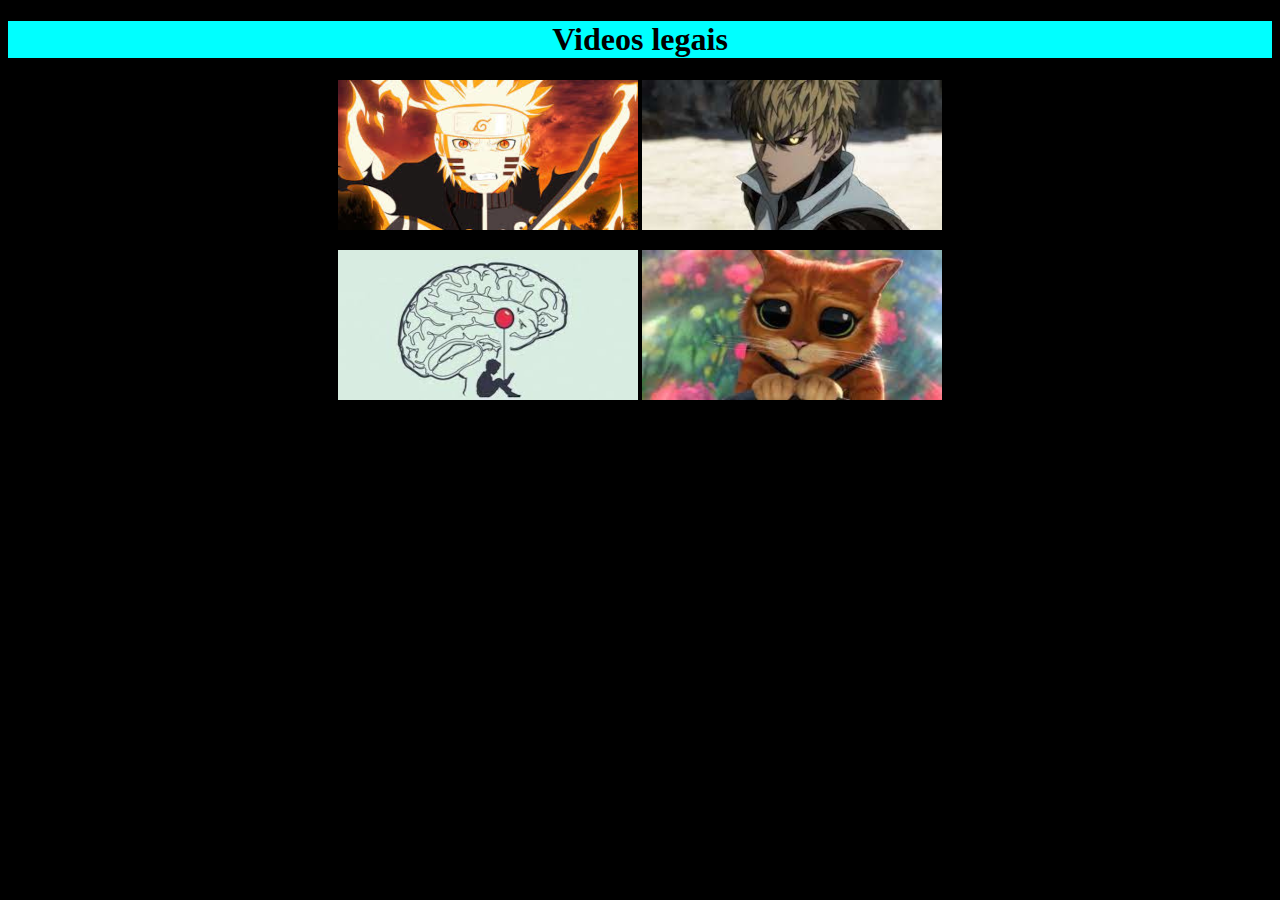
<file: P001-VideoLegaisAssisitir/index.html>
<!DOCTYPE html>
<html lang="pt-br">
<head>
    <meta charset="UTF-8">
    <meta http-equiv="X-UA-Compatible" content="IE=edge">
    <meta name="viewport" content="width=device-width, initial-scale=1.0">
    <link rel="shortcut icon" href="favicon.ico" type="image/x-icon">
    <title>videos Legais</title>
    <style>
        body{
            background-color: black;
            text-align: center;
        }
        h1{
            background-color: aqua;
        }
    </style>
</head>
<body>
    <h1>Videos legais</h1>
    <p>
        <a href="naruto.html"><img src="img/naruto.png" alt="Naruto"></a>
        <a href="genus.html"><img src="img/genus.png" alt="Genus"></a>
    </p>
    <p>
        <a href="truques.html"><img src="img/cerebromentira.png" alt="Truque"></a>
        <a href="gatodebotas.html"><img src="img/gatosdebotas.png" alt="Gato de Botas"></a>
    </p>
</body>
</html>
</file>
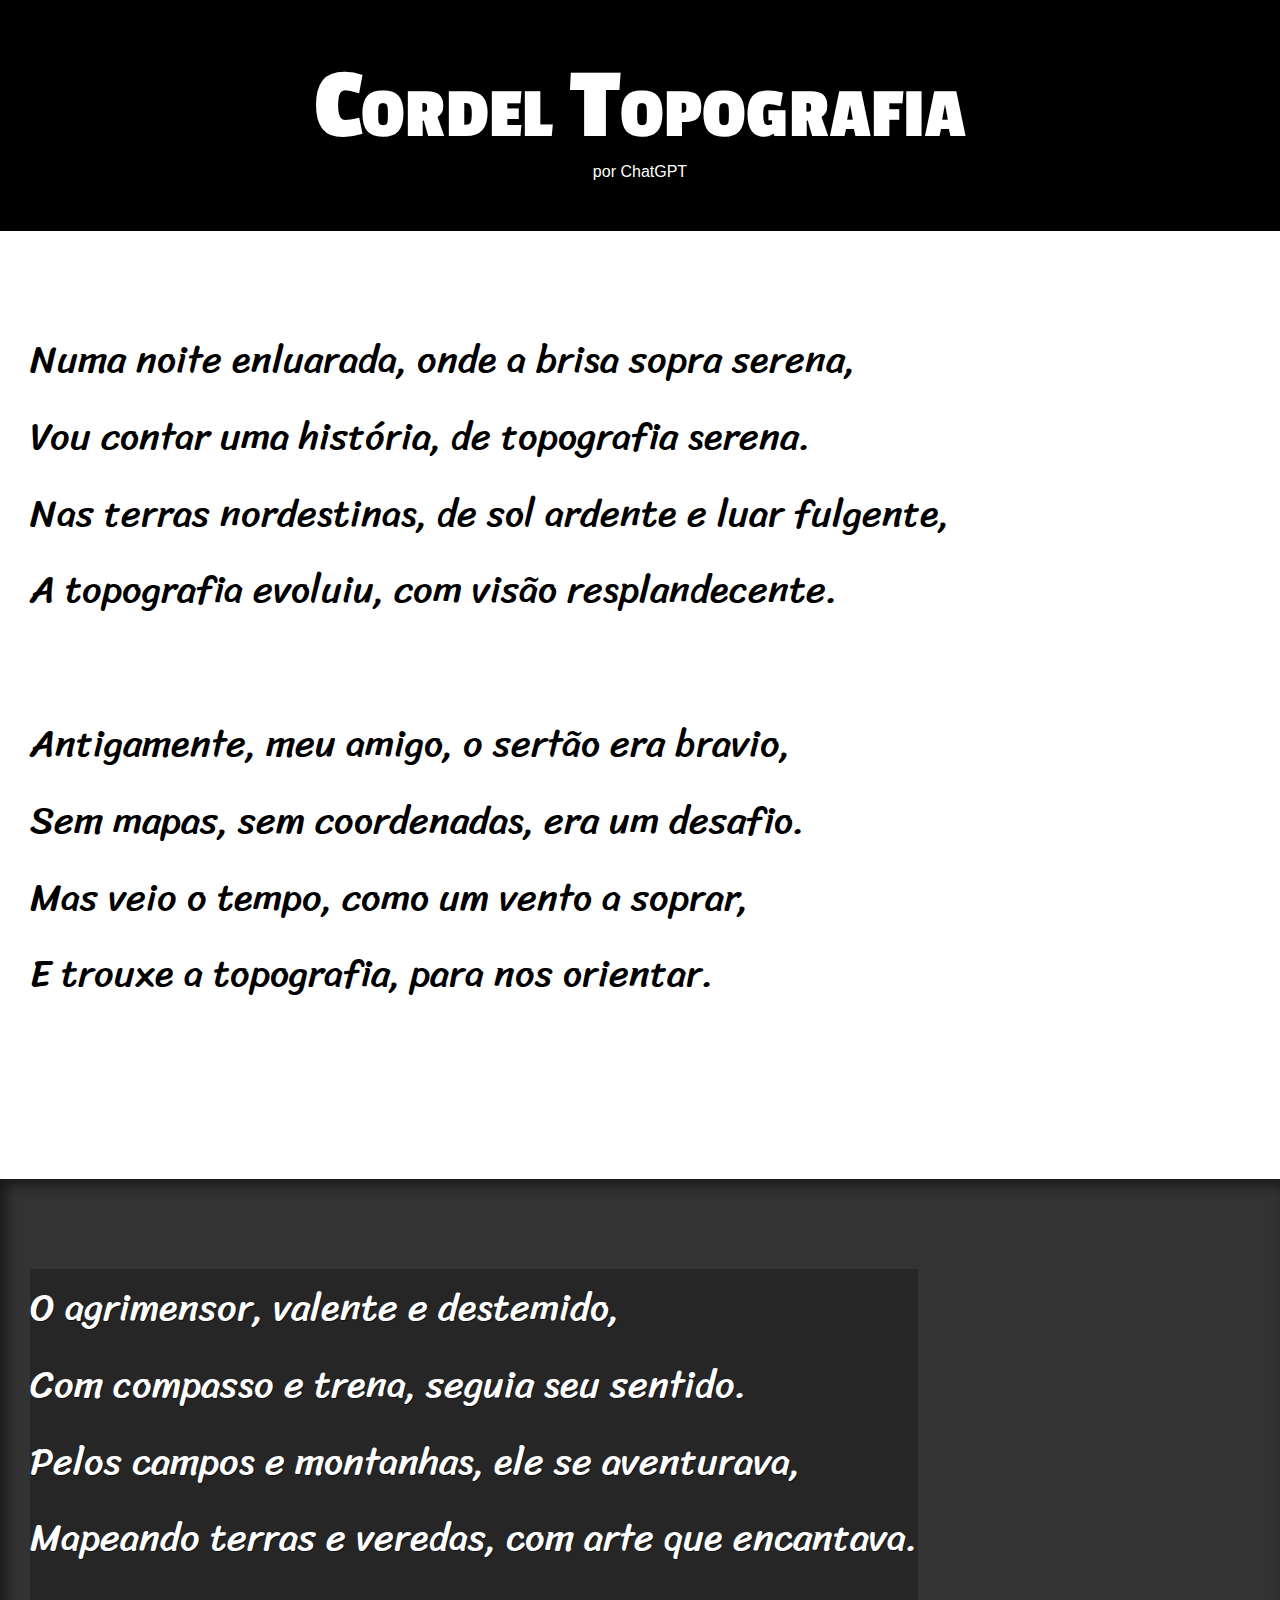
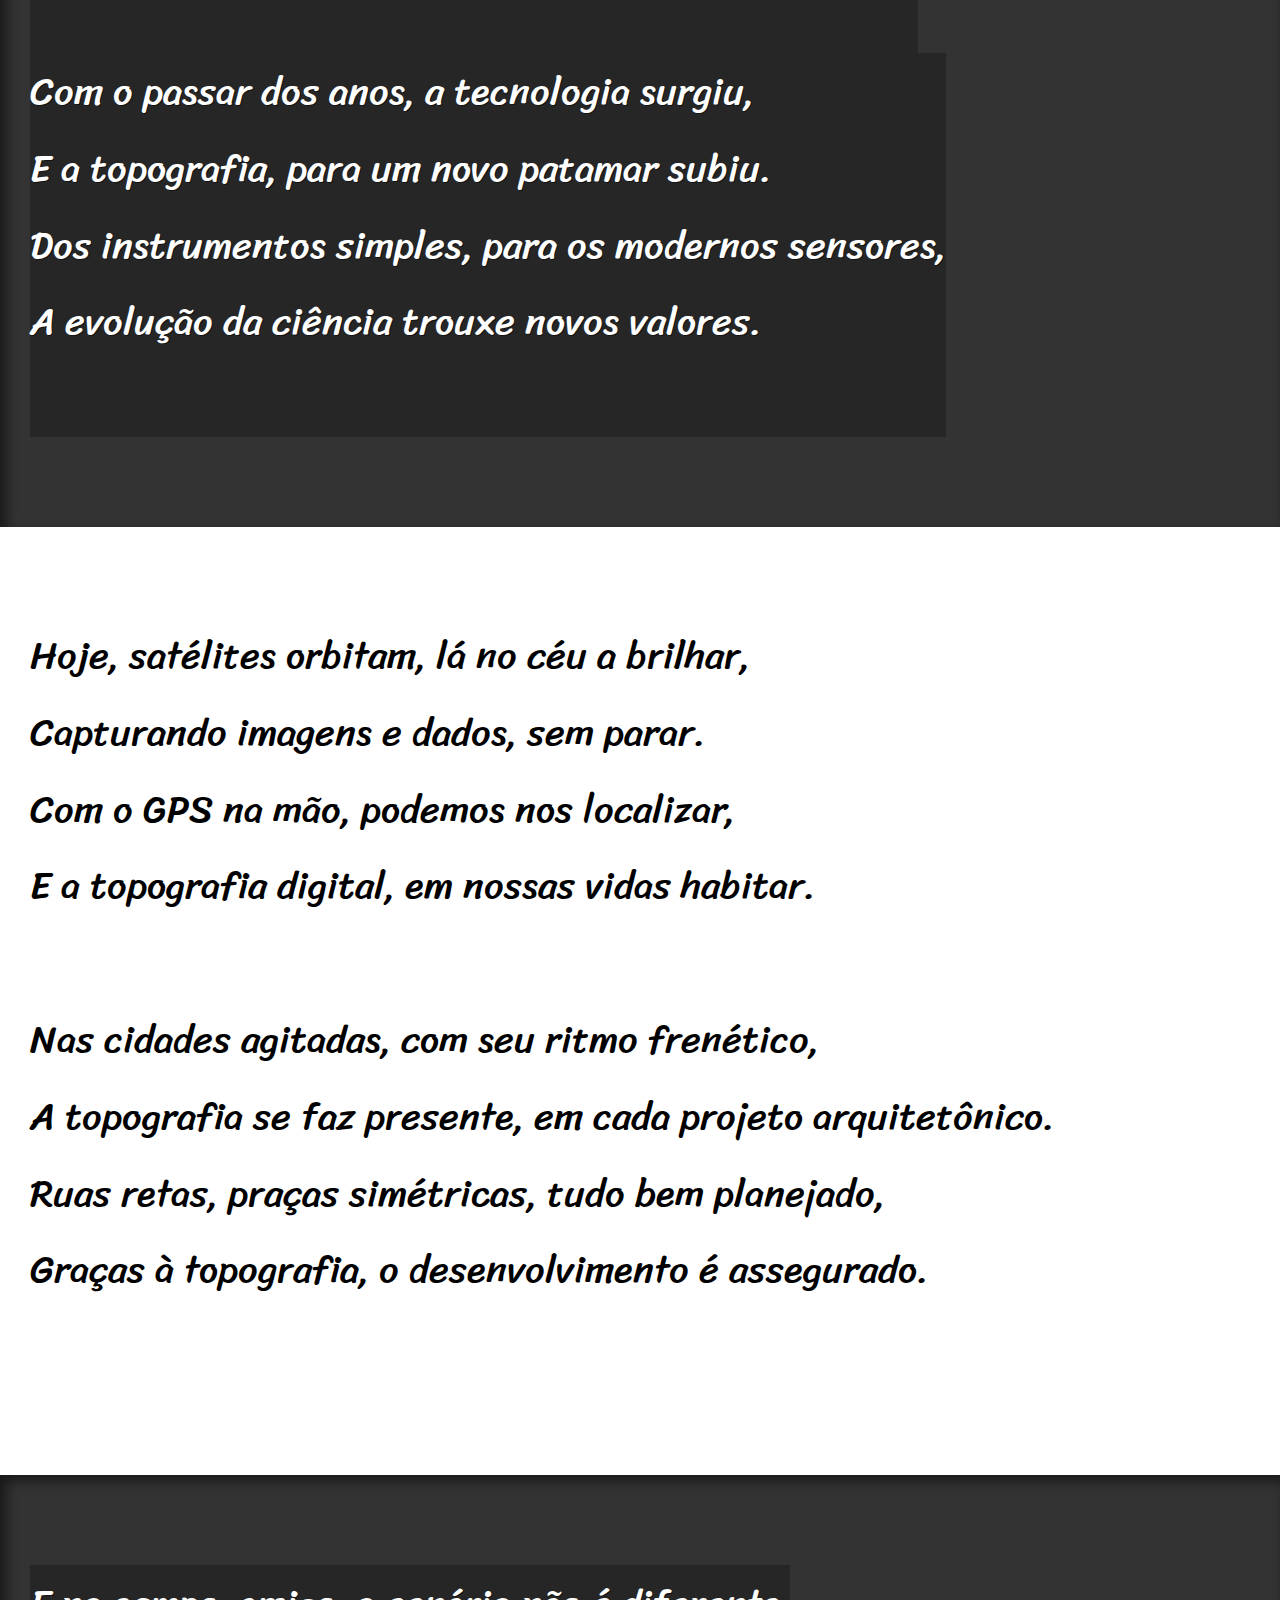
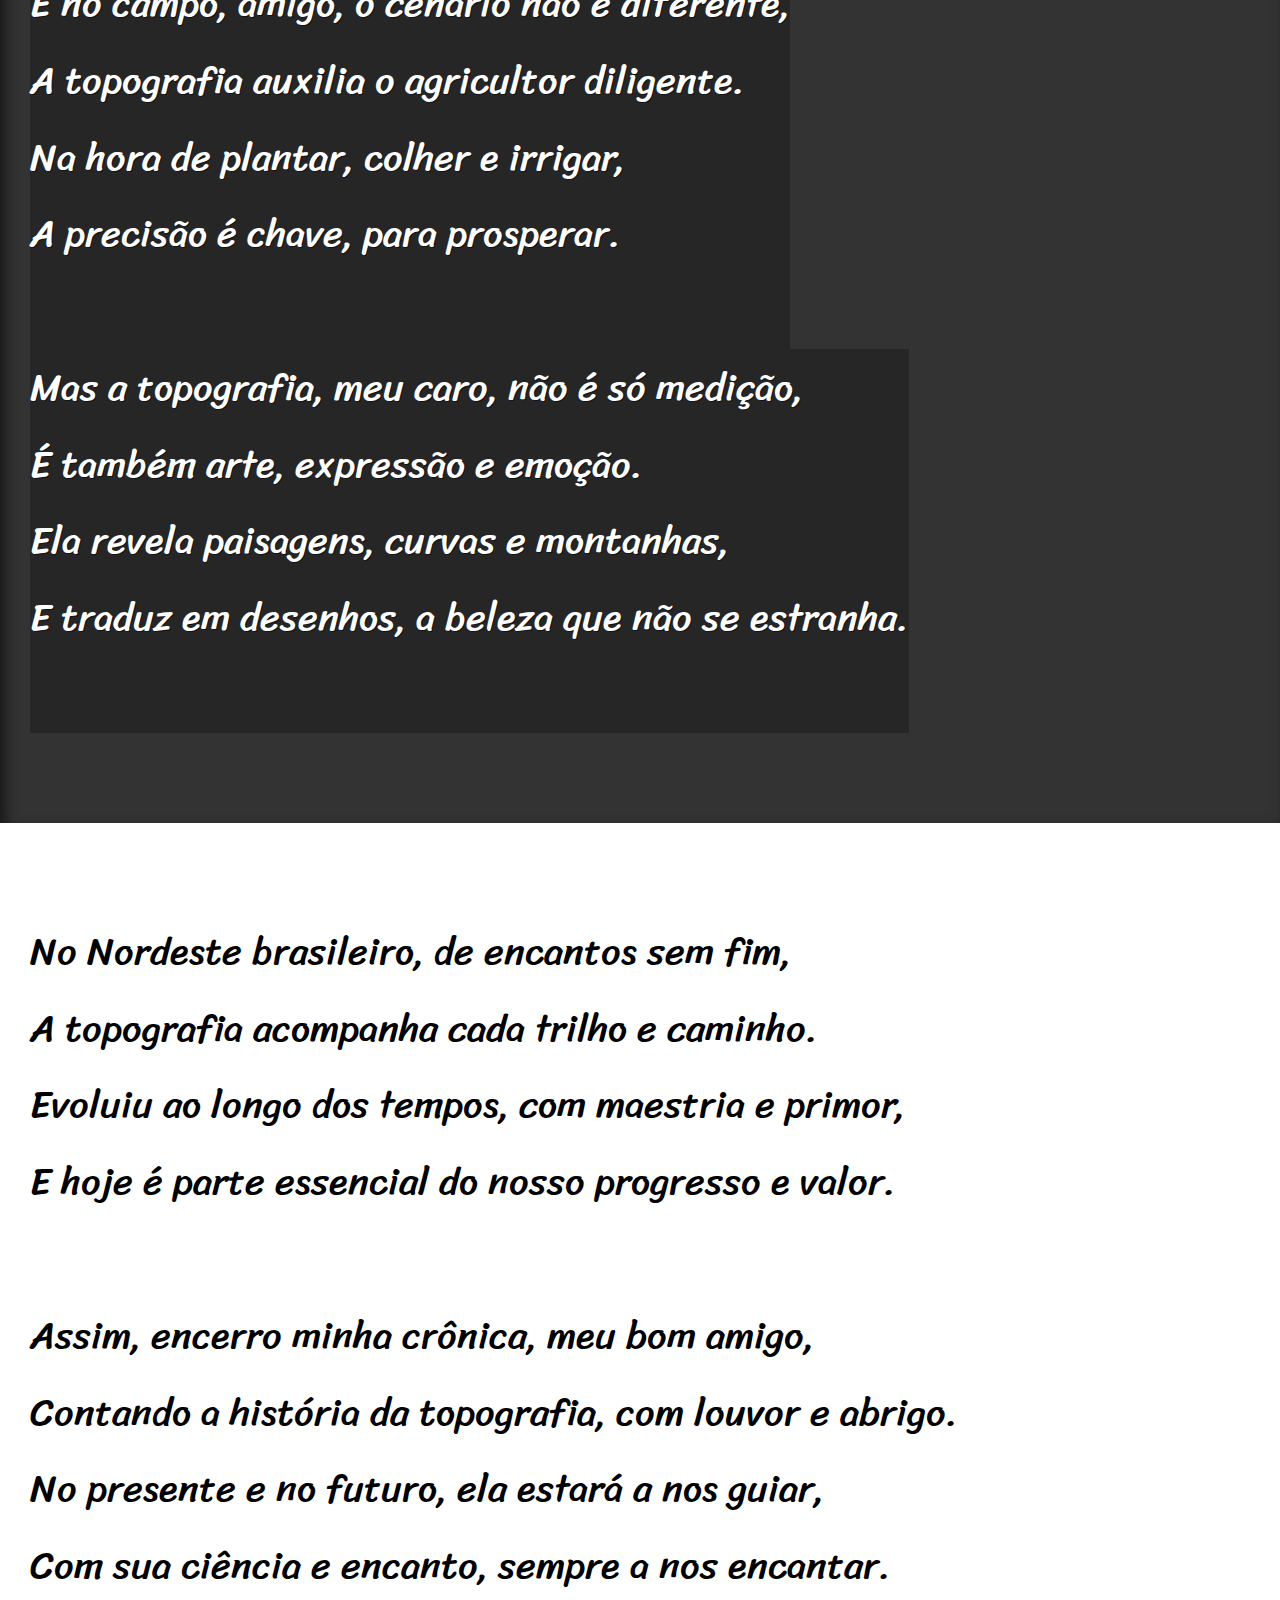
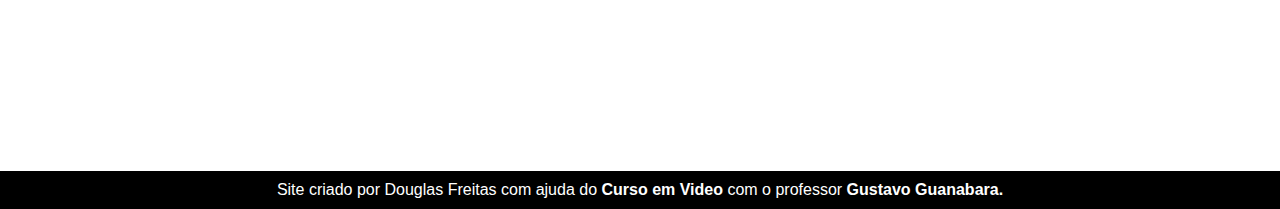
<file: P003-Poema/index.html>
<!DOCTYPE html>
<html lang="pt-br">
<head>
    <meta charset="UTF-8">
    <meta name="viewport" content="width=device-width, initial-scale=1.0">
    <title>Cordel Topografia</title>
    <link rel="stylesheet" href="style.css">
</head>
<body>
    <!--Cabeçalho-->
    <header>
        <h1>Cordel Topografia</h1> 
        <p>por ChatGPT</p>
    </header>
        <!--Seções-->    
        <section class="normal">
            <p>
                Numa noite enluarada, onde a brisa sopra serena, <br>
                Vou contar uma história, de topografia serena. <br>
                Nas terras nordestinas, de sol ardente e luar fulgente,<br>
                A topografia evoluiu, com visão resplandecente.
            </p>
            <p>
                Antigamente, meu amigo, o sertão era bravio,<br>
                Sem mapas, sem coordenadas, era um desafio.<br>
                Mas veio o tempo, como um vento a soprar,<br>
                E trouxe a topografia, para nos orientar.
            </p>
        </section>
    
        <section class="imagem"  id="img01">
            <p>
                O agrimensor, valente e destemido,<br>
                Com compasso e trena, seguia seu sentido.<br>
                Pelos campos e montanhas, ele se aventurava,<br>
                Mapeando terras e veredas, com arte que encantava.
            </p>
            <p>
                Com o passar dos anos, a tecnologia surgiu,<br>
                E a topografia, para um novo patamar subiu.<br>
                Dos instrumentos simples, para os modernos sensores,<br>
                A evolução da ciência trouxe novos valores.
            </p>
        </section>
    
        <section class="normal">
            <p>
                Hoje, satélites orbitam, lá no céu a brilhar,<br>
                Capturando imagens e dados, sem parar.<br>
                Com o GPS na mão, podemos nos localizar,<br>
                E a topografia digital, em nossas vidas habitar.
            </p>
            <p>
                Nas cidades agitadas, com seu ritmo frenético,<br>
                A topografia se faz presente, em cada projeto arquitetônico.<br>
                Ruas retas, praças simétricas, tudo bem planejado,<br>
                Graças à topografia, o desenvolvimento é assegurado.
            </p>
        </section>
    
        <section class="imagem" id="img02">
            <p>
                E no campo, amigo, o cenário não é diferente,<br>
                A topografia auxilia o agricultor diligente.<br>
                Na hora de plantar, colher e irrigar,<br>
                A precisão é chave, para prosperar.
            </p>
            <p>
                Mas a topografia, meu caro, não é só medição,<br>
                É também arte, expressão e emoção.<br>
                Ela revela paisagens, curvas e montanhas,<br>
                E traduz em desenhos, a beleza que não se estranha.
            </p>
        </section>
    
        <section class="normal">
            <p>
                No Nordeste brasileiro, de encantos sem fim,<br>
                A topografia acompanha cada trilho e caminho.<br>
                Evoluiu ao longo dos tempos, com maestria e primor,<br>
                E hoje é parte essencial do nosso progresso e valor.
            </p>
            <p>
                Assim, encerro minha crônica, meu bom amigo,<br>
                Contando a história da topografia, com louvor e abrigo.<br>
                No presente e no futuro, ela estará a nos guiar,<br>
                Com sua ciência e encanto, sempre a nos encantar.
            </p>
        </section>
    <!--Rodapé-->
    <footer>
        Site criado por Douglas Freitas com ajuda do <a href="https://www.cursoemvideo.com" target="_blank">Curso em Video</a> com o professor <a href="https://gustavoguanabara.github.io" target="_blank">Gustavo Guanabara.</a>
    </footer>
</body>
</html>
</file>
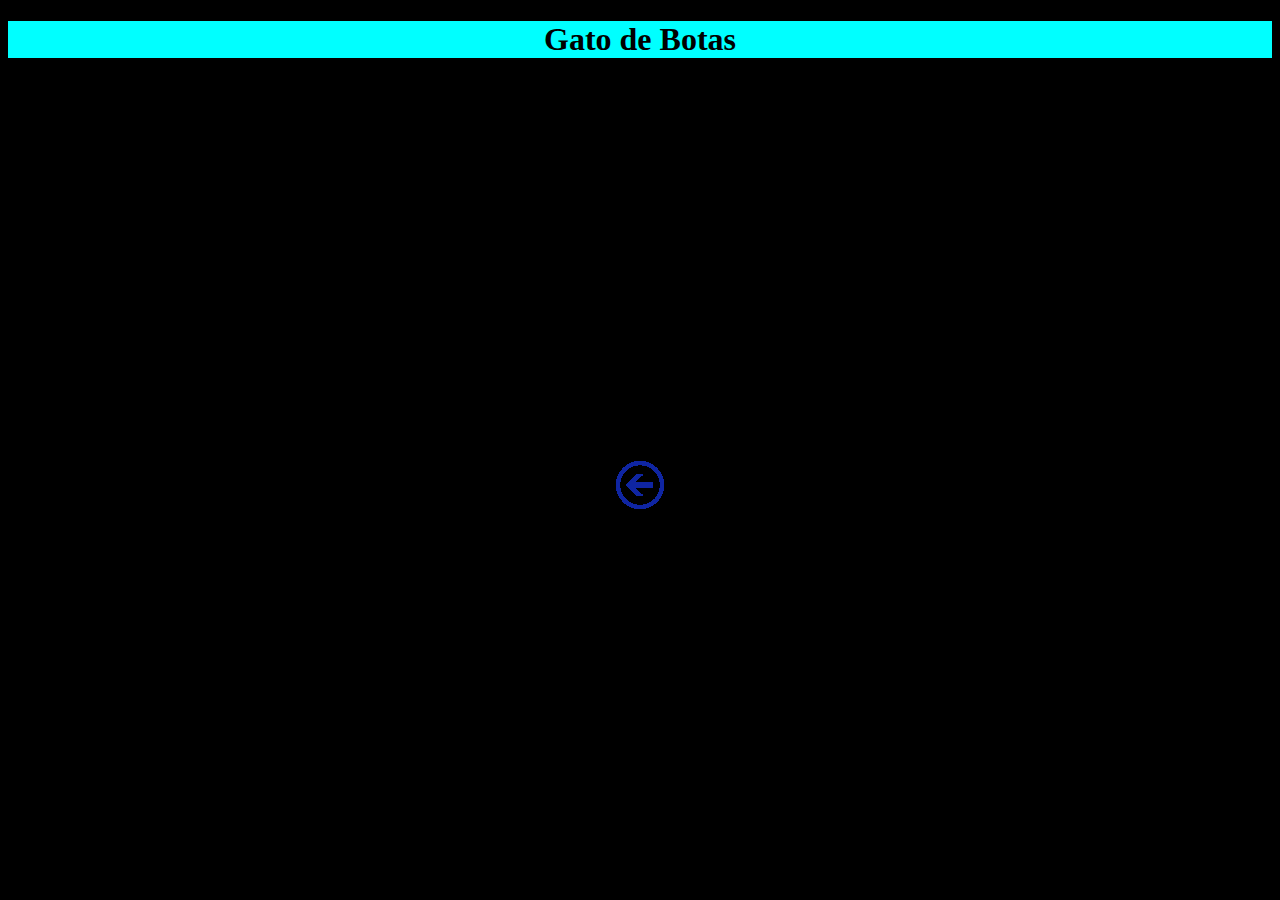
<file: P001-VideoLegaisAssisitir/gatodebotas.html>
<!DOCTYPE html>
<html lang="pt-br">
<head>
    <meta charset="UTF-8">
    <meta http-equiv="X-UA-Compatible" content="IE=edge">
    <meta name="viewport" content="width=device-width, initial-scale=1.0">
    <title>Naruto</title>
    <style>
        body{
            background-color: black;
            text-align: center;
        }
        h1{
            background-color: aqua;
        }
    </style>
</head>
<body>
    <h1>Gato de Botas</h1>
    <p>
        <iframe src="https://player.vimeo.com/video/29315013?h=4a7399cc6d" width="640" height="360" frameborder="0" allow="autoplay; fullscreen; picture-in-picture" allowfullscreen></iframe>
    </p>
    <p>
        <a href="index.html"><img src="img/voltar2.png" alt="Voltar"></a>
    </p>
</body>
</html>
</file>
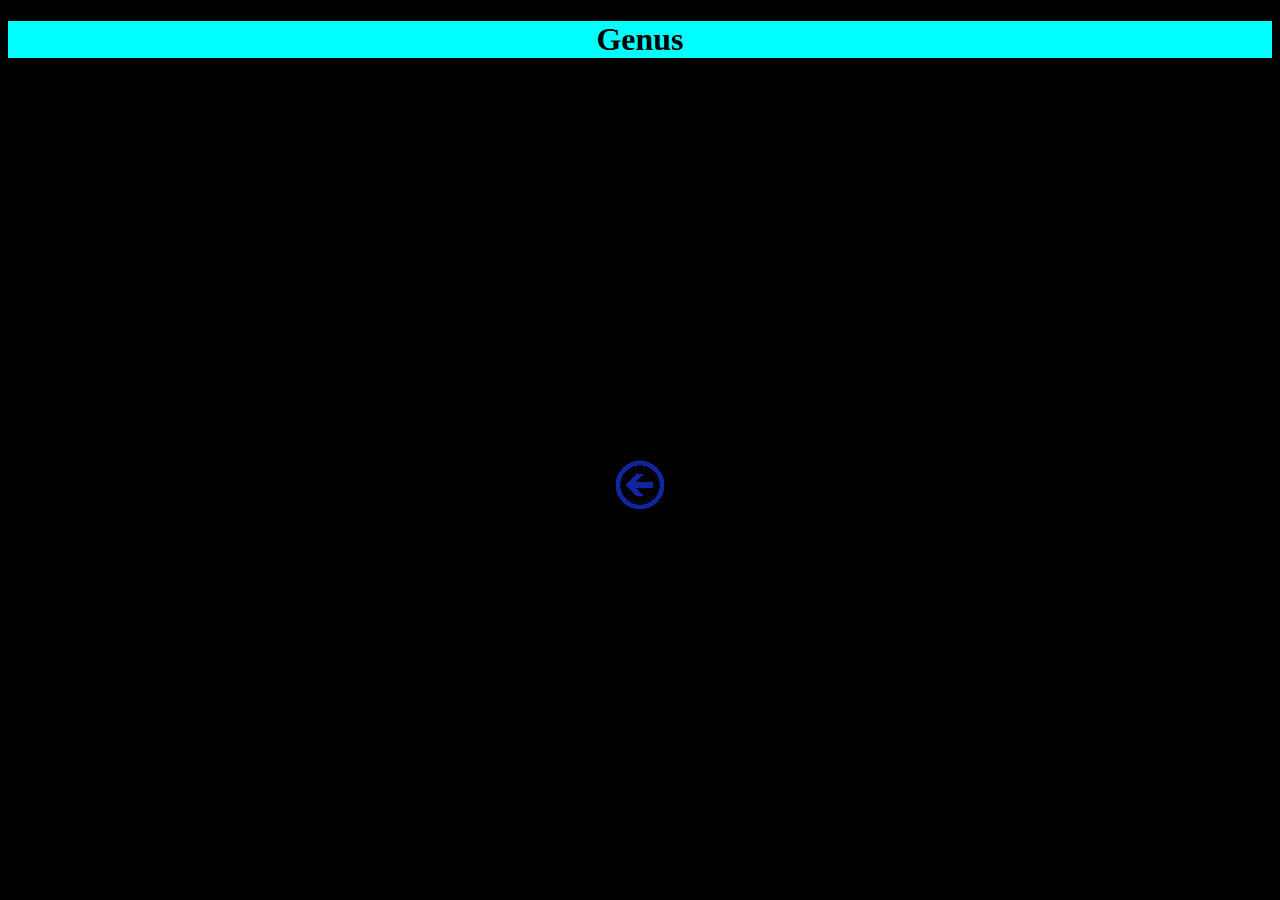
<file: P001-VideoLegaisAssisitir/genus.html>
<!DOCTYPE html>
<html lang="pt-br">
<head>
    <meta charset="UTF-8">
    <meta http-equiv="X-UA-Compatible" content="IE=edge">
    <meta name="viewport" content="width=device-width, initial-scale=1.0">
    <title>Genus</title>
    <style>
        body{
            background-color: black;
            text-align: center;
        }
        h1{
            background-color: aqua;
        }
    </style>
</head>
<body>
    <h1>Genus</h1>
    <p>
        <iframe src="https://player.vimeo.com/video/181336241?h=d49f553f5b" width="640" height="360" frameborder="0" allow="autoplay; fullscreen; picture-in-picture" allowfullscreen></iframe>
    </p>
    <p>
        <a href="index.html"><img src="img/voltar2.png" alt="Voltar"></a>
    </p>
</body>
</html>
</file>
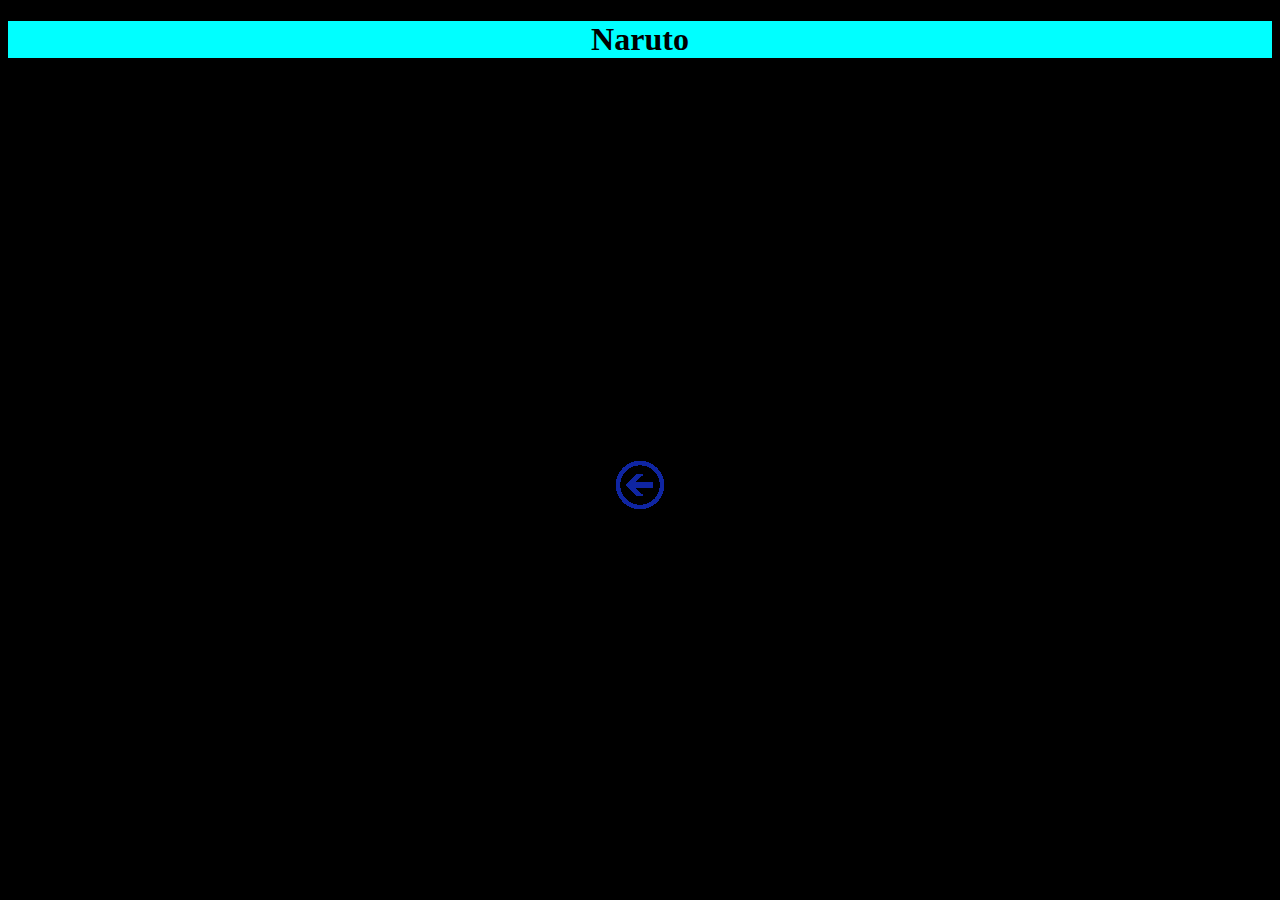
<file: P001-VideoLegaisAssisitir/naruto.html>
<!DOCTYPE html>
<html lang="pt-br">
<head>
    <meta charset="UTF-8">
    <meta http-equiv="X-UA-Compatible" content="IE=edge">
    <meta name="viewport" content="width=device-width, initial-scale=1.0">
    <title>Naruto</title>
    <style>
        body{
            background-color: black;
            text-align: center;
        }
        h1{
            background-color: aqua;
        }
    </style>
</head>
<body>
    <h1>Naruto</h1>
    <p>
        <iframe src="https://player.vimeo.com/video/539237835?h=a149c3dc46" width="640" height="360" frameborder="0" allow="autoplay; fullscreen; picture-in-picture" allowfullscreen></iframe>
    </p>    
    <p>
        <a href="index.html"><img src="img/voltar2.png" alt=""></a>
    </p>
</body>
</html>
</file>
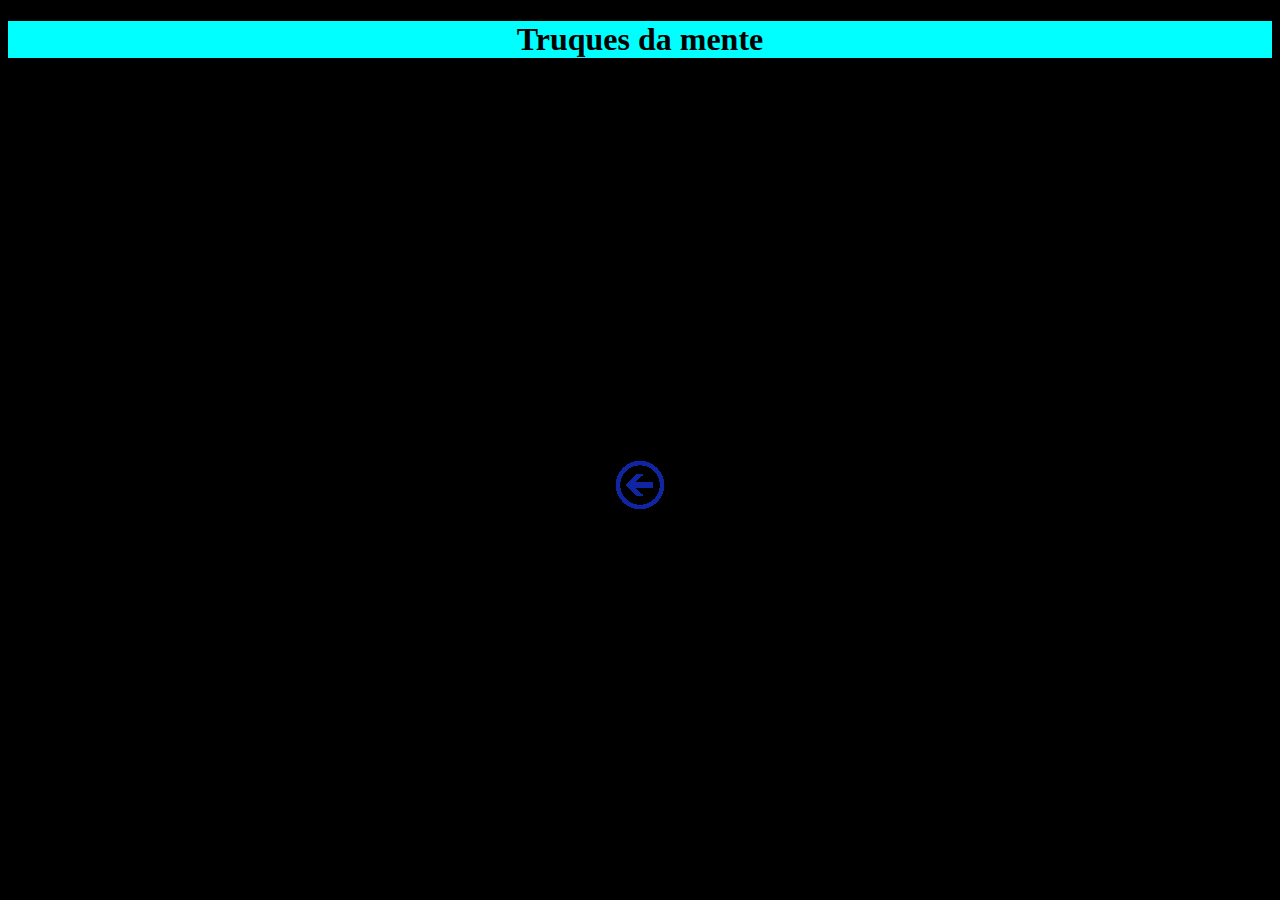
<file: P001-VideoLegaisAssisitir/truques.html>
<!DOCTYPE html>
<html lang="pt-br">
<head>
    <meta charset="UTF-8">
    <meta http-equiv="X-UA-Compatible" content="IE=edge">
    <meta name="viewport" content="width=device-width, initial-scale=1.0">
    <title>Truques da mente</title>
    <style>
        body{
            background-color: black;
            text-align: center;
        }
        h1{
            background-color: aqua;
        }
    </style>
</head>
<body>
    <h1>Truques da mente</h1>
    <p>
        <iframe src="https://player.vimeo.com/video/137416935?h=6de5bf5909" width="640" height="360" frameborder="0" allow="autoplay; fullscreen; picture-in-picture" allowfullscreen></iframe>
    </p>
    <p>
        <a href="index.html"><img src="img/voltar2.png" alt="Voltar"></a>
    </p>
</body>
</html>
</file>
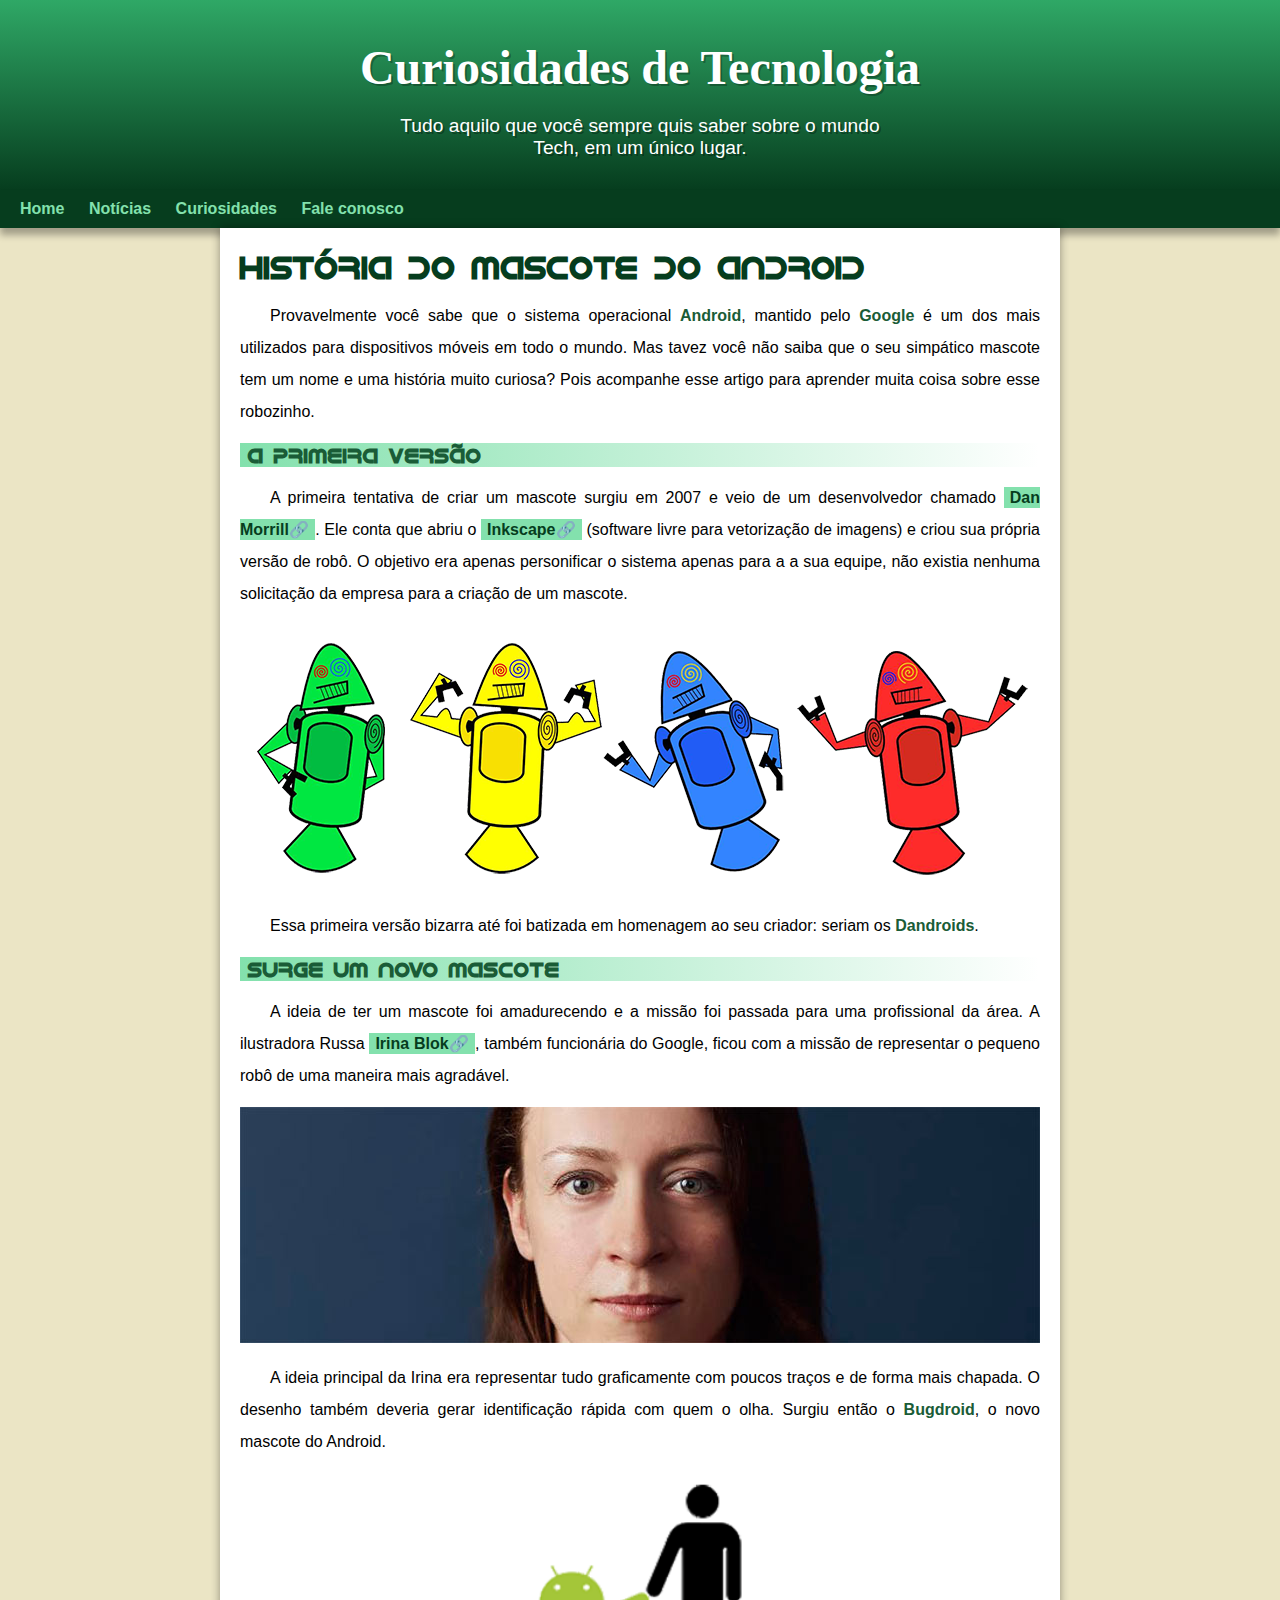
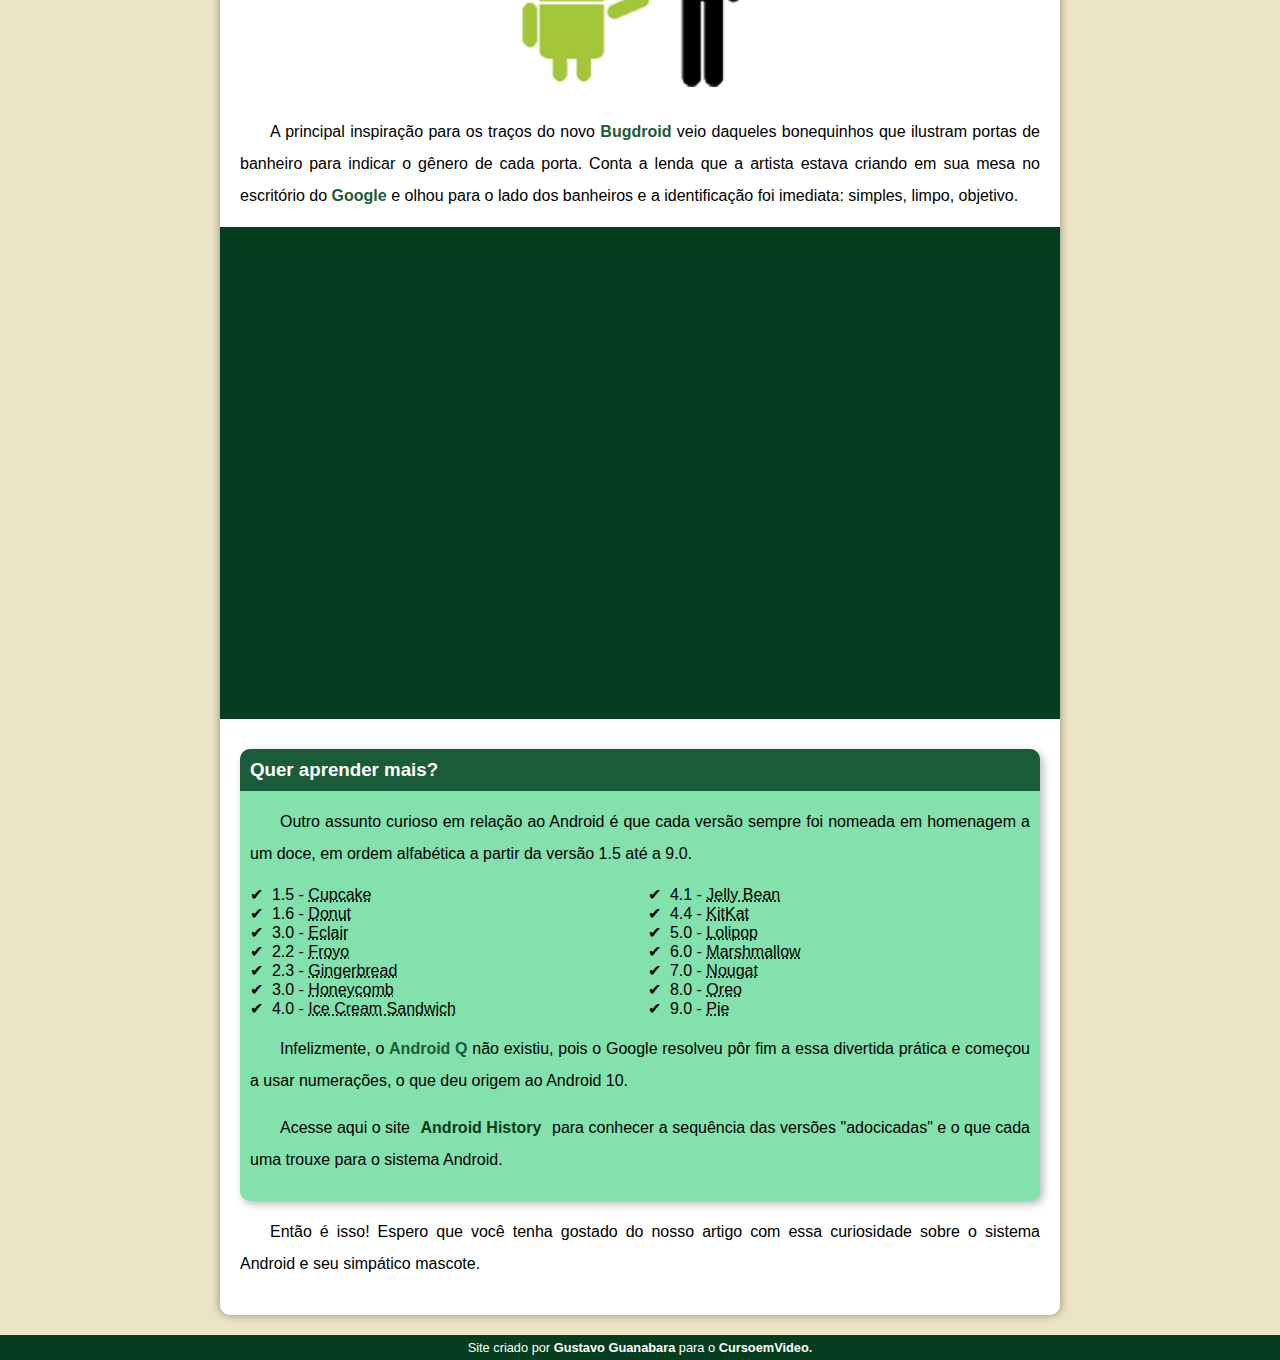
<file: P002-SiteAndroid/android.html>
<!DOCTYPE html>
 <html lang="pt-br">
 <head>
    <meta charset="UTF-8">
    <meta name="viewport" content="width=device-width, initial-scale=1.0">
    <title>Como surgiu o mascote Android</title>
    <!--Icone da Aba-->
    <link rel="shortcut icon" href="imagens/favicon.ico" type="image/x-icon">
    <link rel="stylesheet" href="estilo/style.css">
 </head>
 <body>
    <!--Cabeçalho-->
    <header>
        <!--Titulo-->
        <h1>Curiosidades de Tecnologia</h1>
        <p>
            Tudo aquilo que você sempre quis saber sobre o mundo Tech, em um único lugar.
        </p>
    </header>
    <!--Menu-->
    <nav>
        <a href="#">Home</a>
        <a href="#">Notícias</a>
        <a href="#">Curiosidades</a>
        <a href="#">Fale conosco</a>
    </nav>
    <!--Conteudo principal-->
    <main>
        <!--Artigo-->
        <article>
            <h1>História do Mascote do Android</h1>

            <p>
                Provavelmente você sabe que o sistema operacional <strong>Android</strong>, mantido pelo <strong>Google</strong> é um dos mais utilizados para dispositivos móveis em todo o mundo. Mas tavez você não saiba que o seu simpático mascote tem um nome e uma história muito curiosa? Pois acompanhe esse artigo para aprender muita coisa sobre esse robozinho.
            </p>

            <h2>A primeira versão</h2>

            <p>
                A primeira tentativa de criar um mascote surgiu em 2007 e veio de um desenvolvedor chamado <a href="https://androidcommunity.com/dan-morrill-shows-us-the-android-mascot-that-almost-was-20130103/" target="_blank" class="externo">Dan Morrill</a>. Ele conta que abriu o <a href="https://inkscape.org/pt-br/" target="_blank" class="externo">Inkscape</a> (software livre para vetorização de imagens) e criou sua própria versão de robô. O objetivo era apenas personificar o sistema apenas para a a sua equipe, não existia nenhuma solicitação da empresa para a criação de um mascote.
            </p>
            <!--Bloco picture para tratamento de imagem-->
            <picture>
                <!--Largura ate 600px usar a imagem pequena-->
                <source media="(max-width: 670px )" srcset="imagens/dan-droids-pq.png">
                <!--Largura maior 600px usar a imagem abaixo-->
                <img src="imagens/dan-droids.png" alt="Primeiro mascote do Android">
            </picture>

            <p>
                Essa primeira versão bizarra até foi batizada em homenagem ao seu criador: seriam os <strong>Dandroids</strong>.
            </p>

            <h2>Surge um novo mascote</h2>

            <p>
                A ideia de ter um mascote foi amadurecendo e a missão foi passada para uma profissional da área. A ilustradora Russa <a href="https://www.irinablok.com/" target="_blank" class="externo">Irina Blok</a>, também funcionária do Google, ficou com a missão de representar o pequeno robô de uma maneira mais agradável.
            </p>
             <!--Bloco picture para tratamento de imagem-->
            <picture>
                <!--Largura ate 600px usar a imagem pequena-->
                <source media="(max-width: 670px )" srcset="imagens/irina-blok-pq.jpg">
                <!--Largura maior 600px usar a imagem abaixo-->
                <img src="imagens/irina-blok.jpg" alt="Irina Blok, criadora do Bugdroid">
            </picture>

            <p>
                A ideia principal da Irina era representar tudo graficamente com poucos traços e de forma mais chapada. O desenho também deveria gerar identificação rápida com quem o olha. Surgiu então o <strong>Bugdroid</strong>, o novo mascote do Android.
            </p>
            <!--Imagem com uma classe definida-->
            <img src="imagens/bugdroid.png" class="pequena" alt="Bugdroid">

            <p>
                A principal inspiração para os traços do novo <strong>Bugdroid</strong> veio daqueles bonequinhos que ilustram portas de banheiro para indicar o gênero de cada porta. Conta a lenda que a artista estava criando em sua mesa no escritório do <strong>Google</strong> e olhou para o lado dos banheiros e a identificação foi imediata: simples, limpo, objetivo.
            </p>

            <div class="video">
                <iframe width="560" height="315" src="https://www.youtube.com/embed/l2UDgpLz20M" title="YouTube video player" frameborder="0" allow="accelerometer; autoplay; clipboard-write; encrypted-media; gyroscope; picture-in-picture; web-share" allowfullscreen></iframe>
            </div>
            <aside>
                <h3>Quer aprender mais? </h3>

                <p>
                    Outro assunto curioso em relação ao Android é que cada versão sempre foi nomeada em homenagem a um doce, em ordem alfabética a partir da versão 1.5 até a 9.0.
                </p>

                <ul>
                    <li>1.5 - <abbr title="Bolo de copo">Cupcake</abbr></li>
                    <li>1.6 - <abbr title="Rosquinha">Donut</abbr></li>
                    <li>3.0 - <abbr title="Bomba">Eclair</abbr></li>
                    <li>2.2 - <abbr title="Iogurte de Congelado">Froyo</abbr></li>
                    <li>2.3 - <abbr title="Biscoto de Gengibre">Gingerbread</abbr></li>
                    <li>3.0 - <abbr title="Favo de Mel">Honeycomb</abbr></li>
                    <li>4.0 - <abbr title="Sanduíche de sorvete">Ice Cream Sandwich</abbr></li>
                    <li>4.1 - <abbr title="Jujuba">Jelly Bean</abbr></li>
                    <li>4.4 - <abbr title="Kitkat">KitKat</abbr></li>
                    <li>5.0 - <abbr title="Pirulito">Lolipop</abbr></li>
                    <li>6.0 - <abbr title="Marshmallow">Marshmallow</abbr></li>
                    <li>7.0 - <abbr title="Torrone">Nougat</abbr></li>
                    <li>8.0 - <abbr title="Oreo">Oreo</abbr></li>
                    <li>9.0 - <abbr title="Torta">Pie</abbr></li>
                </ul>

                <p>
                    Infelizmente, o <strong>Android Q</strong> não existiu, pois o Google resolveu pôr fim a essa divertida prática e começou a usar numerações, o que deu origem ao Android 10.
                </p>

                <p>
                    Acesse aqui o site <a href="https://blog.google/products/android/" target="_blank">Android History</a> para conhecer a sequência das versões "adocicadas" e o que cada uma trouxe para o sistema Android.
                </p>
            <!--Conteudo periferico-->
            </aside>
            <p>
                Então é isso! Espero que você tenha gostado do nosso artigo com essa curiosidade sobre o sistema Android e seu simpático mascote.
            </p>
        </article>
    </main>
    <!--Rodapé-->
    <footer>
        <p>Site criado por <a href="https://gustavoguanabara.github.io/" target="_blank">Gustavo Guanabara</a> para o <a href="https://www.youtube.com/cursoemvideo" target="_blank">CursoemVideo.</a></p>
    </footer>
 </body>
 </html>
</file>
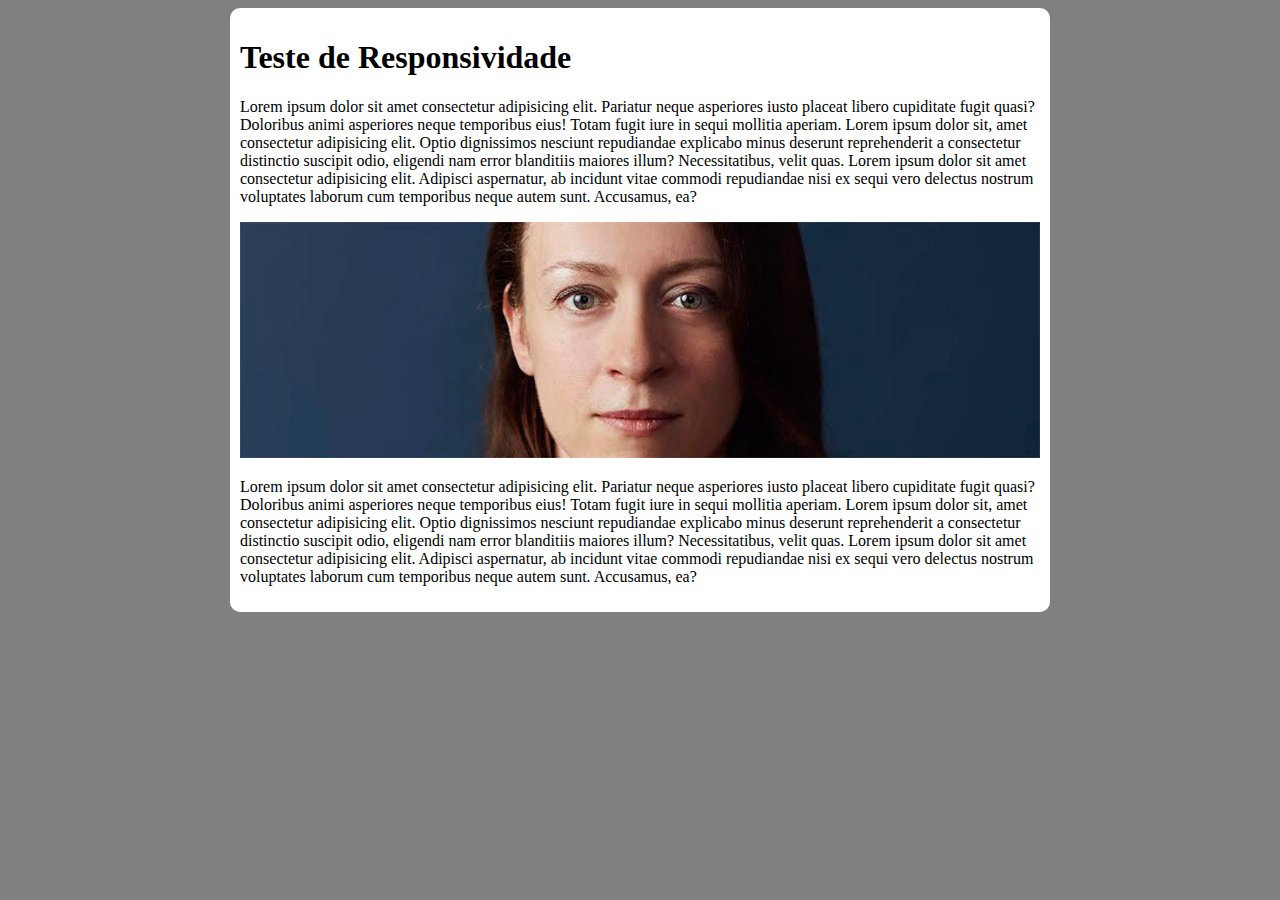
<file: P002-SiteAndroid/Responsividade.html>
<!DOCTYPE html>
<html lang="pt-br">
<head>
    <meta charset="UTF-8">
    <meta name="viewport" content="width=device-width, initial-scale=1.0">
    <title>Responsividade</title>
    <style>
        /*Cor de fundo cinza*/
        body{
            background-color: gray;
        }

        /*Bloco principal*/
        main{
            background-color: white; /*Cor de fundo branco*/
            padding: 10px; /*Prencimento de 10px*/
            border-radius: 10px; /*Raio das bordas 10px*/
            max-width: 800px; /*Maxima largura 800px*/
            min-width: 300px; /*Minima largura 300px*/
            margin: auto; /*Margem automatica - Centraliza o bloco*/
        }
        /*Bloco da imagem*/
        img{
            width: 100%; /*Largura sempre em 100%*/
        }
    </style>
</head>
<body>
    <main>
        <h1>Teste de Responsividade</h1>
        <p>
            Lorem ipsum dolor sit amet consectetur adipisicing elit. Pariatur neque asperiores iusto placeat libero cupiditate fugit quasi? Doloribus animi asperiores neque temporibus eius! Totam fugit iure in sequi mollitia aperiam. Lorem ipsum dolor sit, amet consectetur adipisicing elit. Optio dignissimos nesciunt repudiandae explicabo minus deserunt reprehenderit a consectetur distinctio suscipit odio, eligendi nam error blanditiis maiores illum? Necessitatibus, velit quas. Lorem ipsum dolor sit amet consectetur adipisicing elit. Adipisci aspernatur, ab incidunt vitae commodi repudiandae nisi ex sequi vero delectus nostrum voluptates laborum cum temporibus neque autem sunt. Accusamus, ea?
        </p>
        <!--Bloco para imagens-->
        <picture>
            <!--Largura maxima 600px usara a imagem pequena-->
            <source media="(max-width: 600px)" srcset="imagens/irina-blok-pq.jpg">
            <!--passando de 600px usura a imagem abaixo-->
            <img src="imagens/irina-blok.jpg" alt="Irina blok">
        </picture>
        <p>
            Lorem ipsum dolor sit amet consectetur adipisicing elit. Pariatur neque asperiores iusto placeat libero cupiditate fugit quasi? Doloribus animi asperiores neque temporibus eius! Totam fugit iure in sequi mollitia aperiam. Lorem ipsum dolor sit, amet consectetur adipisicing elit. Optio dignissimos nesciunt repudiandae explicabo minus deserunt reprehenderit a consectetur distinctio suscipit odio, eligendi nam error blanditiis maiores illum? Necessitatibus, velit quas. Lorem ipsum dolor sit amet consectetur adipisicing elit. Adipisci aspernatur, ab incidunt vitae commodi repudiandae nisi ex sequi vero delectus nostrum voluptates laborum cum temporibus neque autem sunt. Accusamus, ea?
        </p>
    </main>
</body>
</html>
</file>
<file: P003-Poema/style.css>
@charset "UTF-8"; /*Codificação*/

/*Importação de fontes do google fonts*/
@import url('https://fonts.googleapis.com/css2?family=Sriracha&display=swap');
@import url('https://fonts.googleapis.com/css2?family=Passion+One:wght@400;700;900&family=Sriracha&display=swap');

/*Minhas variaveis*/
:root{
    --fonte01: Verdana, Geneva, Tahoma, sans-serif;
    --fonte02: 'Passion One', cursive;
    --fonte03: 'Sriracha', cursive;
}

*{/*Configuração geral de toodas as tags*/
    margin: 0;/*margem 0*/
    padding: 0;/*preencimento 0*/
    font-size: 1em;/*Tamanho da fonte 1 vezes ele mesmo (Padrão)*/
}
/*Configuração das tags hmtl e body (corpo)*/
html, body{
    min-height: 100vh; /*100% da altura da viewport(hv representa viewport heigth*/
    background-color: darkgray;/*Cor de fundo*/
    font-family: var(--fonte01);/*Familia de fonte com referência a minha variavel*/
}
/*Configuração do cabaçalho*/
header{
    background-color: black;/*Cor de fundo*/
    color: white;/*Cor da fonte*/
    text-align: center;/*Alinhamento do texto*/
}
/*Configuração do titulo dentro do cabeçallho*/
header > h1{
    padding-top: 50px;/*Prenchimento no topo de 50px*/
    /*text-transform: uppercase; transformar tudo em letra maiscula*/
    font-variant: small-caps;/*Variação da fonte, todas maisculas com letras em destaque*/
    font-family: var(--fonte02);/*Familia de fonte com referência a minha variavel*/
    font-size: 8vw; /*Tamanho da fonte com 8% da larugura da viewport*/
}
/*Configuração do paragrafo dentro do cabeçalho*/
header > p{
    padding-bottom: 50px;/*Preenchimento em baixo de 50px*/
}
/*Configuração dos links dentro do rodapé*/
footer a{
    color: white;/*Cor da fonte*/
    text-decoration: none;/*Decoração do texto desligado*/
    font-weight: bolder;/*Fonte em negrito*/
}
/*Configuração dos links dentro do radapé quando o mouse estive sobre*/
footer a:hover{
    text-decoration: underline;/*Decoração do texto linha em baixo*/
}
/*Configuração das seções*/
section{
    padding-top: 10vh;/*preenchimento no topo de 10% da altura da viewport*/
    padding-bottom: 10vh;/*preenchimento da base de 10% da altura da viewport*/
    line-height: 2em;/*altura entre as linhas*/
    padding-left: 30px;/*preenchimento a esquerda de 30 pixel*/
    font-family: var(--fonte03);/*Familia de fonte com referência a minha variavel*/
    font-size: 3.0vw; /*Tamanho da fonte com 3,5% da larugura da viewport*/
}
/*Configurando os paragrafos dentros das seções*/
section > p{
    padding-bottom: 2em; /*Preenchimento na parte de baixo 2 vezes o tamanho normal*/
}

/*Configuração das seções com a classe normal*/
section.normal{
    background-color: white;/*cor de fundo*/
    color: black;/*cor da fonte*/
}
/*configuração das seções com a classe imagem*/
section.imagem{
    background-color: rgb(51, 51, 51);/*Cor de fundo*/
    color: white;/*Cor da fonte*/
    background-position: right center;/*Posição da imgem no linha direita coluna centro*/
    background-size: cover;/*Tamanho da imagem de fundo preechimento conforme a tela*/
    box-shadow: inset 6px 6px 13px 0px rgba(0, 0, 0, 0.531);/*Sombra interna na caixa da imagem*/
    background-attachment: fixed;/*Fixação da imagem no fixo não rolar*/
}
/*configuração dos paragrafos dentro das seções com a classe imagem*/
section.imagem > p{
    display: inline-block;
    background-color: rgba(0, 0, 0, 0.245);/*cor de fundo*/
    text-shadow: 1px 1px 0px rgba(0, 0, 0, 0.505);/*Sombra no texto*/

}

/*Configuração das seções com o id img01*/
section#img01{
    background-image: url(img/imagem01.jpg);/*Carregando imagem de fundo*/
}

/*Configuração das seções com o id img02*/
section#img02{
    background-image: url(img/imagem02.jpg);/*Carregando imagem de fundo*/
    background-position: center center;/*Posição da imgem no linha centro coluna centro*/
}

/*Configuração do rodapé*/
footer{
    background-color: black;/*cor de fundo*/
    color: white;/*cor da fonte*/
    text-align: center;/*alinhamento do texto no centro*/
    padding: 10px;/*preenchimento no geral de 10 pixel*/
}
</file>
<file: P002-SiteAndroid/estilo/style.css>
@charset "UTF-8";
/*Importação da fonte do google fonts*/
@import url('https://fonts.googleapis.com/css2?family=Oswald:wght@200&display=swap');

/*Configuração da fonte baixada*/
@font-face{
    font-family: 'Android';
    src: url('../fontes/idroid.otf') format('opentype');
    font-weight: normal;
}
/*Root: área de definição de variáveis globais CSS*/
:root{
    /*Variaveis de cores*/
    --cor0: #ebe5c5;
    --cor1: #83e1ad;
    --cor2: #3ddc84;
    --cor3: #2fa866;
    --cor4: #1a5c37;
    --cor5: #063d1e;

    /*Variaveis da fonte*/
    --font-padrao: Arial, Verdana, Helvetica, sans-serif;
    --fonte-destaque: 'Bebas Neue', cursive;
    --fonte-android: 'Android', cursive;
}

/*Configuração em todas as tags*/
*{  
    margin: 0px; /*tamanho da margem*/
    padding: 0px; /*Tamanho do preenchimento*/
}

/*Configuração do corpo*/
body{
    background-color: var(--cor0);/*cor de fundo*/
    font-family: var(--font-padrao);/*Configuração da fonte*/
}

/*Configuração dos links com a classe externo, que acontecera depois*/
a.externo::after {
    content: '\1f517'; /*Adicionando um simbolo atraves de codico depois do conteudo dos links*/
}

/*Configuração de cabeçalho*/
header{
    background-image: linear-gradient(to bottom, var(--cor3), var(--cor5));/*corde fundo com imagem gradiente*/
    min-height: 150px; /*Minima altura 150px*/
    text-align: center; /*Alinhamento do texto no centro*/
    padding-top: 40px;/*Preenchimento no top de 40px*/
}

/*Configurando todos h1 dentro do cabeçalho*/
header > h1{
    color: white;/*Cor da fonte*/
    font-family: var(--fonte-destaque);/*Configuração da fonte*/
    font-size: 3em; /*Tamnho da fonte*/
    margin-bottom: 20px;
    text-shadow: 2px 2px 0px rgba(0, 0, 0, 0.267);/*Sombra no texto*/
}

/*Condiguração de todas tags p dentro do cabeçalho*/
header > p{
    font-family: var(--font-padrao);/*Configuração da fonte*/
    font-size: 1.2em; /*Tamanho da fonte*/
    color: white; /*Cor da fonte*/
    max-width: 500px; /*largura maxima 500px*/
    padding-right: 10px; /*Preenchimento a direita de 10px*/
    padding-left: 10px; /*Preenchimento a esquerda de 10px*/
    margin: auto; /*Margem automatica*/
    text-shadow: 2px 2px 0px rgba(0, 0, 0, 0.315);/*Sombra no texto*/
}

/*Confiuração do menu*/
nav{
    background-color: var(--cor5); /*Cor de Fundo*/
    padding: 10px; /*Preenchimento de 10px*/
    box-shadow: 0px 7px 7px rgba(0, 0, 0, 0.315);/*Sombra na caixa*/
}

/*Configurando as tag a dentro da tag nav*/
nav > a{
    color: var(--cor1); /*Cor da fonte*/
    padding: 10px; /*Preenchimento de 10px*/
    border-radius: 5px; /*Raios das bordas de 5px*/
    text-decoration: none;/*Decoração do texto desligado*/
    font-weight: bold; /*Fonte em negrito*/
    transition-duration: 0.3s;
}

/*Configurando as tag a dentro da tag nav quando o mouse estiver sobre ele*/
nav > a:hover{
    background-color: var(--cor3);/*Cor de Fundo*/
    color: var(--cor5);/*Cor da fonte*/
}

/*Configuração tag principal*/
main{
    min-width: 300px; /*Largura minima*/
    max-width: 800px; /*Largura maxima*/
    padding: 20px; /*Preenchimento de  20px*/
    margin: auto; /*Margem automatica centralizando a tela*/
    margin-bottom: 20px; /*Margem inferior de 20px*/
    background-color: white; /*Cor de fundo*/
    /*Sombra 0px de deslocamento x 0px deslocamento y 10px de espalhamento e cor preta*/
    box-shadow: 0px 0px 10px rgba(0, 0, 0, 0.39); 
    border-bottom-left-radius: 10px; /*Raio da borda inferior esquerda 10px*/
    border-bottom-right-radius: 10px;/*Raio da borda inferior direita 10px*/
}

/*Configuração da tag com a classe video*/
div.video {
    background-color: var(--cor5);/*Cor de fundo*/
    margin: 0px -20px 30px -20px;/*Larguras da margem adaptando ao conteudo*/
    padding: 20px;/*Preenchimento*/
    padding-bottom: 59%;/*Preenchimento com porcentagem para tornar adoptavel*/
    position: relative; /*A posição fica relativa*/
}

/*Configuração da tag iframe dentro da tag div com a classe video*/
div.video > iframe {
    position: absolute;/*Posição absoluta*/
    top: 5%;/*Distancia do topo com porcentagem para tornar adaptavél*/
    left: 5%;/*Distancia da lateral esquerda com porcentagem para tornar adaptavél*/
    width: 90%; /*Largura de 90% para tornar adaptavél*/
    height: 90%; /*Altura de 90% para tornar adaptavél*/
}

/*Configuração das tags h1 dentro da tag principal*/
main h1{
    color: var(--cor5); /*Cor da fonte*/
    font-family: var(--fonte-android); /*Configuração da fonte*/
}

/*Configuração das tags h2 dentro da tag principal*/
main h2{
    font-family: var(--fonte-android); /*Configuração da fonte*/
    color: var(--cor4);/*Cor do texto*/
    font-size: 1.3em;/*Tamanho do texto*/
    background-image: linear-gradient(to right, var(--cor1), transparent);/*corde fundo com imagem gradiente*/
    text-indent: 8px;/*Afastamento da primeira palavra na primeira linha*/
}
/*Configurando os paragrafos dentro da tag principal*/
main p{
    margin: 15px 0px;/*Margem do top e base 15px margem lateral 0px*/
    text-align: justify;/*Texto justificado a largura*/
    text-indent: 30px;/*Afastamento da primeira palavra na primeira linha*/
    line-height: 2em;/*Espaço entre linhas de 2em*/
}

/*Configurando as tags strong dentro da tag principal*/
main strong{
    color: var(--cor4);/*Cor da fonte*/
    font-weight: bold;/*Fonte em negrito*/
}

/*Configurando os links dentro da tag principal*/
main a{
    text-decoration: none;/*Desligando a decoração dos links*/
    font-weight: bold;/*Fonte em negrito*/
    color: var(--cor5);/*Cor da fonte*/
    background-color: var(--cor1);/*Cor de Fundo*/
    padding: 2px 6px; /*Preenchimento de 2px no topo e base e 6px nas laterais*/
}

/*Configurando os links quando quando o mouse estiver sobre ele*/
main a:hover{
    text-decoration: underline;/*Decoração do texto linha embaixo*/
    color: var(--cor4);/*Cor da fonte*/
}

/*Configuraçao das tags img dentro da tag principal*/
main img{
    width: 100%;/*Larguras das imagem sempre em 100%*/
}

/*Configuração das tags img com a classe pequena dentro da tag principal*/
main img.pequena{
    max-width: 350px; /*Largura maxima de 350px*/
    display: block; /*Definindo a imagem como block*/
    margin: auto; /*Margem automatica para centralizar*/
}

/*Configuração da tag aside*/
aside{
    background-color: var(--cor1);/*Cor de fundo*/
    padding: 10px;/*Preenchimeto*/
    border-radius: 10px;/*Raio das bordas*/
    box-shadow: 3px 3px 8px rgba(0, 0, 0, 0.278);/*Configuração da sombra*/
}

/*Configuração das tags h3 dentro da tag aside*/
aside > h3 {
    background-color: var(--cor4);/*Cor de fundo*/
    color: white;/*Cor da fonte*/
    padding: 10px; /*Preenchimento*/
    margin: -10px -10px 0px -10px; /*Margem com valores negativos para deslocamento externo*/
    border-radius: 10px 10px 0px 0px;/*Raio da borda apenas na parte superior*/
}

/*Configura das tags ul (lista) dentro da tag aside*/
aside > ul {
    list-style-type: '\2714\00A0\00A0';/*Configuração do tipo do marcador baseado nos codicos*/
    list-style-position: inside;/*Marcadores na parte interna*/
    columns: 2; /*numero de colunas*/
}

/*Configuração do rodapé*/
footer{
    background-color: var(--cor5); /* cor de fundo*/
    color: white ; /*Cor da fonte*/
    text-align: center;/*Alinhamento do texto ao centro*/
    font-size: 0.8em;/*Tamanho do texto*/
    padding: 5px;/*Preenchimento*/
}

/*Configuração dos links dentro do rodapé*/
footer a{
    color: white; /*Cor do texto*/
    font-weight: bold;/*Texto em negrito*/
    text-decoration: none;/*Decoração do texto desligado*/
}

/*Configuração dos links dentro do rodapé quando o mouse estiver sobre*/
footer a:hover{
    text-decoration: underline;/*Decoração do texto com linha embaixo*/
    color: var(--cor1);
}
</file>
